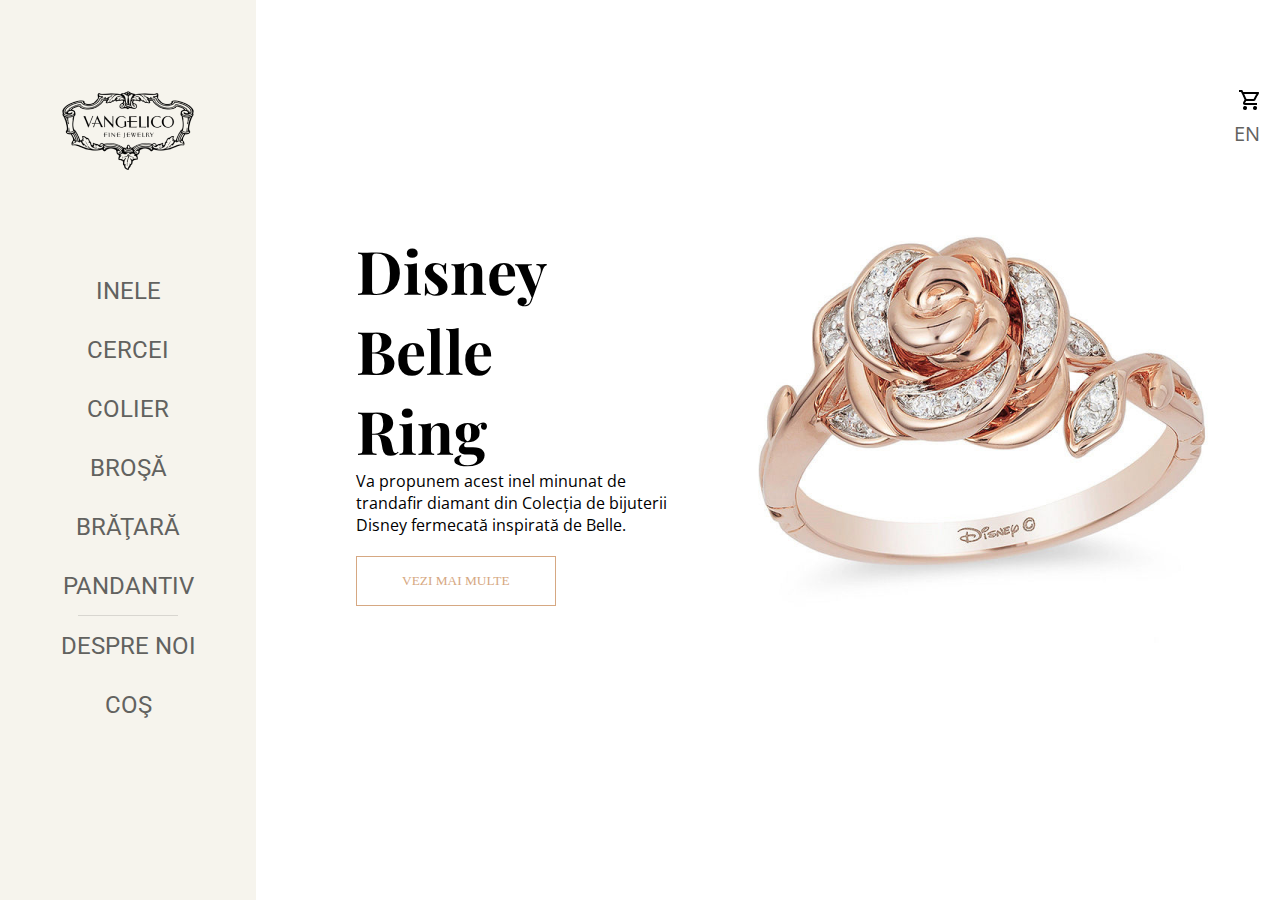
<file: index.html>
<!DOCTYPE html>
<html lang="en">
<head>
	<meta charset="UTF-8">
	<title>Vangelico</title>
	<link rel="icon" href="img/logo.png">
	<link href="https://fonts.googleapis.com/css?family=Open+Sans|Playfair+Display|Roboto&display=swap" rel="stylesheet">
	<link rel="stylesheet" href="css/home.css">
	<link rel="stylesheet" href="css/default.css">
	<link rel="stylesheet" href="css/responsive/index.css">
</head>
<body>
	<div class="main">
		<nav>
			<div class="burger">
				<div class="dot"></div>
				<div class="dot"></div>
				<div class="dot"></div>
			</div>
			<img src="img/logo.png">
			<ul class="nav-list">
				<li><a href="pages/inele.html">INELE</a></li>
				<li><a href="pages/cercei.html">CERCEI</a></li>
				<li><a href="pages/coliere.html">COLIER</a></li>
				<li><a href="pages/brose.html">broşă</a></li>
				<li><a href="pages/bratara.html">brăţară</a></li>
				<li><a href="pages/pandantiv.html">pandantiv</a></li>
				<hr class="delimitator">
				<li><a href="pages/despre.html">DESPRE NOI</a></li>
				<li><a href="pages/cos.html">COş</a></li>
			</ul>
		</nav>
		<div class="content">
			<div class="box">
				<a href="pages/cos.html"><img src="img/icons/box.png"></a>
				<ul class="lang">
					<li class="EN">EN</li>
					<ul class="lang_pages">
						<li><a href="pages/EN/home.html">Home</a></li>
						<li><a href="pages/EN/about.html">About Us</a></li>
					</ul>
				</ul>
			</div>
			<div class="introduction">
				<div class="introduction-text">
					<h1>Disney Belle <br> Ring </h1>
					<p>
						Va propunem acest inel minunat de trandafir diamant din Colecția de bijuterii Disney fermecată inspirată de Belle.</p>
						<button><a href="pages/inele.html">VEZI MAI MULTE</a></button>
				</div>
				<div class="introduction-image">
					<img src="img/home.png">
				</div>
			</div>
		</div>
	</div>
	<script src="index.js"></script>
</body>
</html>
</file>
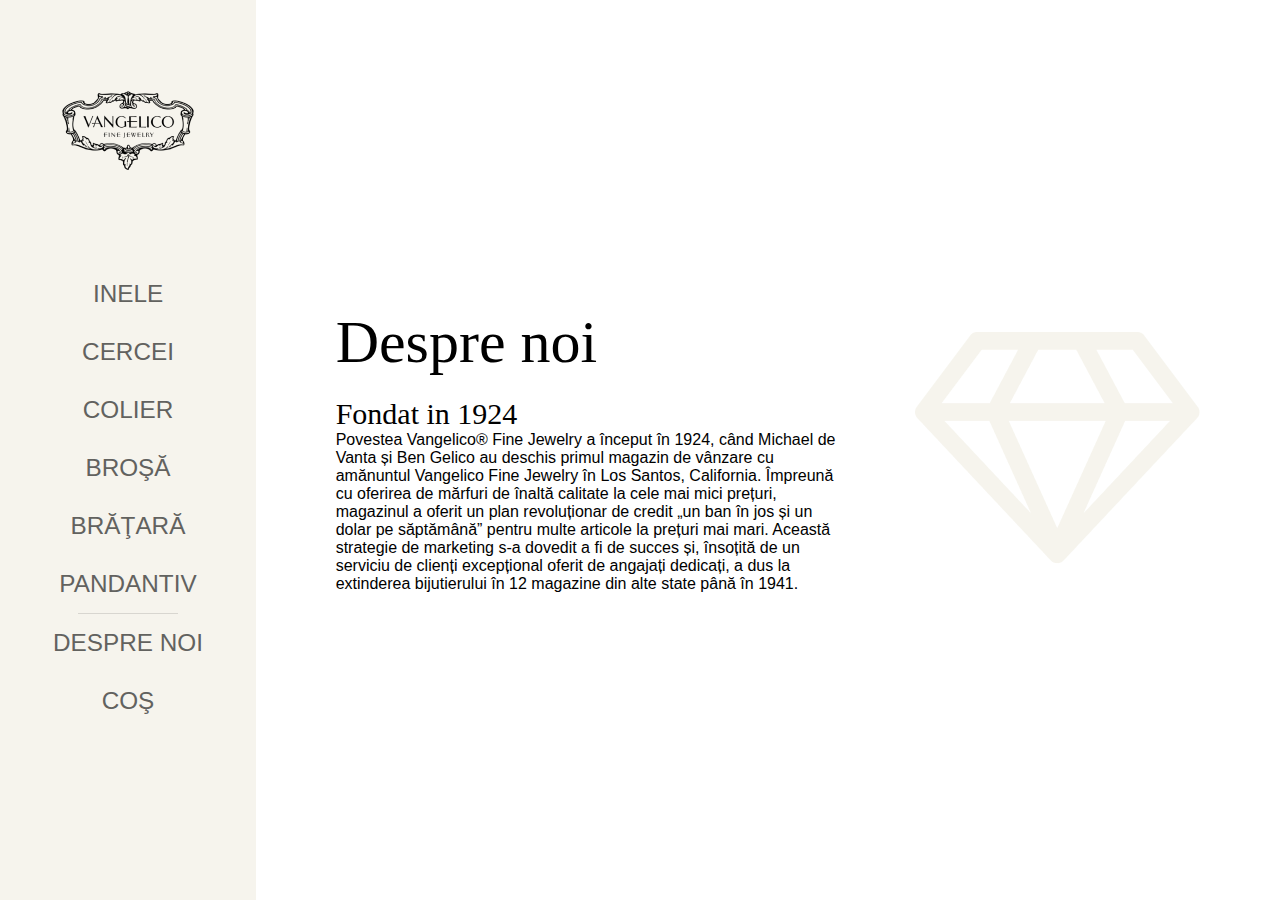
<file: pages/despre.html>
<!DOCTYPE html>
<html lang="en">
<head>
	<meta charset="UTF-8">
	<title>Despre noi</title>
	<link rel="icon" href="../img/logo.png">
    <link href="https://fonts.googleapis.com/css?family=Open+Sans|Playfair+Display|Roboto&display=swap rel="stylesheet">
	<link rel="stylesheet" href="../css/despre.css">	
	<link rel="stylesheet" href="../css/responsive/despre.css">
</head>
<body>
	<div class="main">
		<nav>
			<div class="burger">
				<div class="dot"></div>
				<div class="dot"></div>
				<div class="dot"></div>
			</div>
			<a href="../index.html"><img src="../img/logo.png"></a>
			<ul class="nav-list">
				<li><a href="inele.html">INELE</a></li>
				<li><a href="cercei.html">CERCEI</a></li>
				<li><a href="coliere.html">COLIER</a></li>
				<li><a href="brose.html">broşă</a></li>
				<li><a href="bratara.html">brăţară</a></li>
				<li><a href="pandantiv.html">pandantiv</a></li>
                <hr class="delimitator">
                <li><a href="despre.html">DESPRE NOI</a></li>
				<li><a href="cos.html">COş</a></li>
			</ul>
		</nav>
		<div class="content">
			<div class="about-text">
				<p>Despre noi</p>
				<p>Fondat in 1924</p>
				<p>
					Povestea Vangelico® Fine Jewelry a început în 1924, când Michael de Vanta și Ben Gelico au deschis primul magazin de vânzare cu amănuntul Vangelico Fine Jewelry în Los Santos, California. Împreună cu oferirea de mărfuri de înaltă calitate la cele mai mici prețuri, magazinul a oferit un plan revoluționar de credit „un ban în jos și un dolar pe săptămână” pentru multe articole la prețuri mai mari. Această strategie de marketing s-a dovedit a fi de succes și, însoțită de un serviciu de clienți excepțional oferit de angajați dedicați, a dus la extinderea bijutierului în 12 magazine din alte state până în 1941.</p>
			</div>
			<div class="about-image">
				<img src="../img/diamond.png" alt="diamond">
			</div>
		</div>
		</div>
	</div>

	<script src="../index.js"></script>
</body>
</html>
</file>
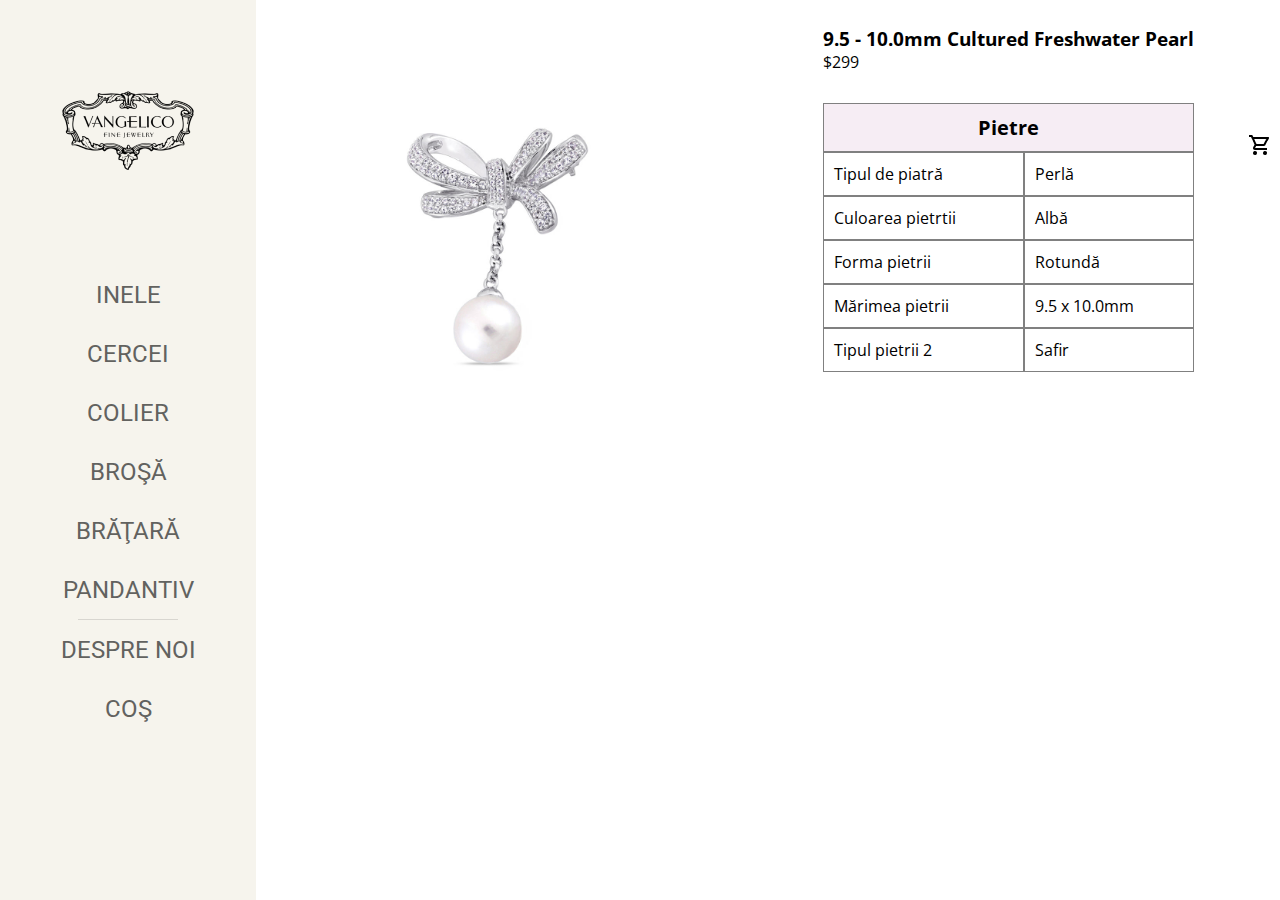
<file: pages/details/detail1.html>
<!DOCTYPE html>
<html lang="en">
<head>
	<meta charset="UTF-8">
	<title>Broşă</title>
	<link rel="icon" href="../../img/logo.png">
	<link href="https://fonts.googleapis.com/css?family=Open+Sans|Playfair+Display|Roboto&display=swap" rel="stylesheet">
    <link rel="stylesheet" href="../../css/brose.css">
    <link rel="stylesheet" href="../../css/responsive/cards.css">
    <link rel="stylesheet" href="detail.css">
</head>
<body>
	<div class="main">
		<nav>
			<div class="burger">
				<div class="dot"></div>
				<div class="dot"></div>
				<div class="dot"></div>
			</div>
			<a href="../../index.html"><img src="../../img/logo.png"></a>
			<ul class="nav-list">
				<li><a href="../inele.html">INELE</a></li>
				<li><a href="../cercei.html">CERCEI</a></li>
				<li><a href="../coliere.html">COLIER</a></li>
				<li><a href="../brose.html">broşă</a></li>
				<li><a href="../bratara.html">brăţară</a></li>
				<li><a href="../pandantiv.html">pandantiv</a></li>
				<hr class="delimitator">
				<li><a href="../despre.html">DESPRE NOI</a></li>
				<li><a href="../cos.html">COş</a></li>
			</ul>
		</nav>
		<div class="content">
			<div class="box">
				<a href="../cos.html"><img src="../../img/icons/box.png"></a>
			</div>
			<div class="cards">
                <div class="detail">
                    <img src="detail1.jpg" alt="detail1">
                    <div class="rest">
                        <h3>9.5 - 10.0mm Cultured Freshwater Pearl</h3>
                        <p>$299</p>
                        <div class="tabel">
                            <table cellspacing="0">
                                <thead>
                                    <td colspan="2">Pietre</td>
                                </thead>
                                <tr>
                                    <td>Tipul de piatră</td>
                                    <td>Perlă</td>
                                </tr>
                                <tr>
                                    <td>Culoarea pietrtii</td>
                                    <td>Albă</td>
                                </tr>
                                <tr>
                                    <td>Forma pietrii</td>
                                    <td>Rotundă</td>
                                </tr>
                                <tr>
                                    <td>Mărimea pietrii</td>
                                    <td>9.5 x 10.0mm</td>
                                </tr>
                                <tr>
                                    <td>Tipul pietrii 2</td>
                                    <td>Safir</td>
                                </tr>
                            </table>
                        </div>
                    </div>
                </div>
            </div>
		</div>
		</div>
	</div>
	<script src="../../index.js"></script>
</body>
</html>
</file>
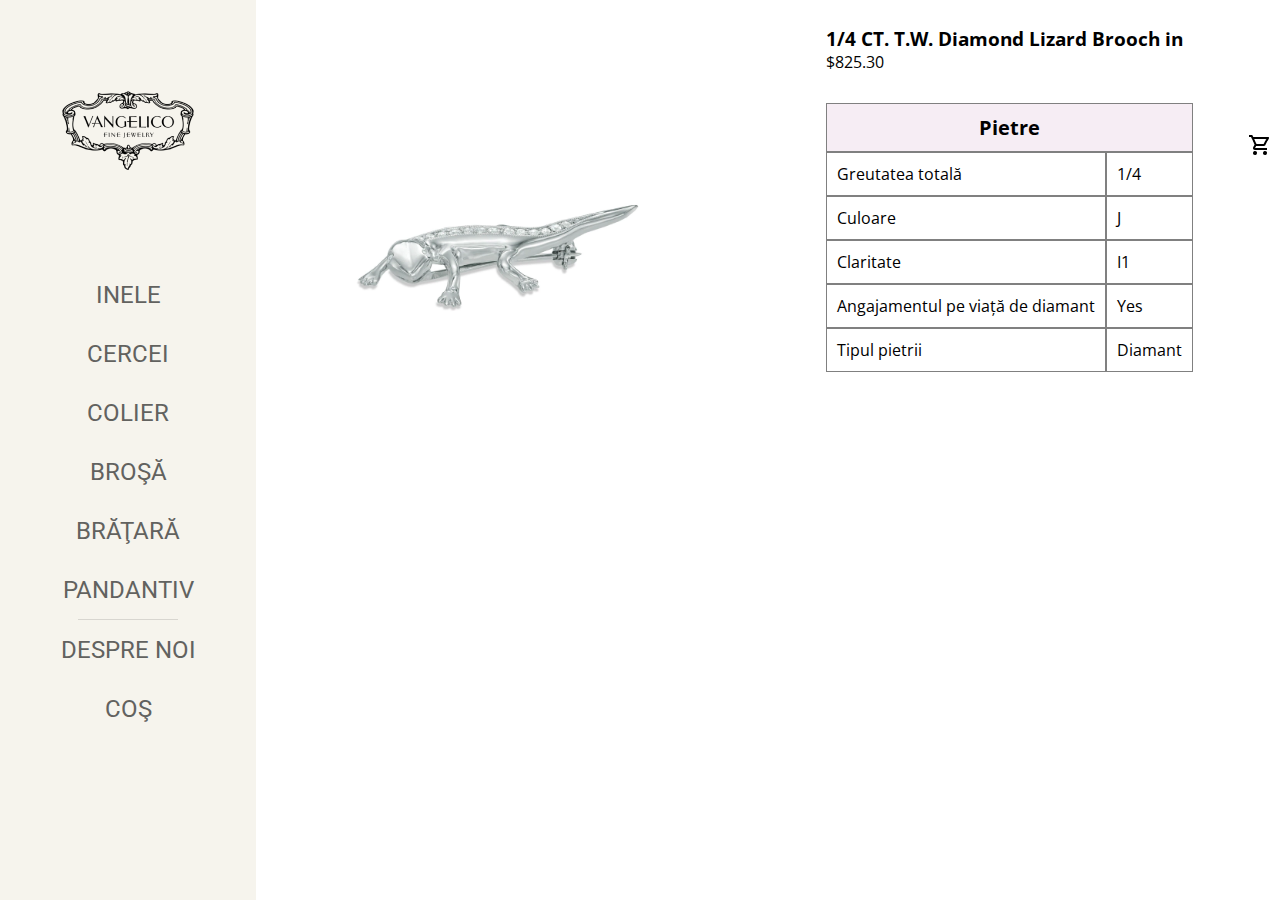
<file: pages/details/detail2.html>
<!DOCTYPE html>
<html lang="en">
<head>
	<meta charset="UTF-8">
	<title>Broşă</title>
	<link rel="icon" href="../../img/logo.png">
	<link href="https://fonts.googleapis.com/css?family=Open+Sans|Playfair+Display|Roboto&display=swap" rel="stylesheet">
    <link rel="stylesheet" href="../../css/brose.css">
    <link rel="stylesheet" href="../../css/responsive/cards.css">
    <link rel="stylesheet" href="detail.css">
</head>
<body>
	<div class="main">
		<nav>
			<div class="burger">
				<div class="dot"></div>
				<div class="dot"></div>
				<div class="dot"></div>
			</div>
			<a href="../../index.html"><img src="../../img/logo.png"></a>
			<ul class="nav-list">
				<li><a href="../inele.html">INELE</a></li>
				<li><a href="../cercei.html">CERCEI</a></li>
				<li><a href="../coliere.html">COLIER</a></li>
				<li><a href="../brose.html">broşă</a></li>
				<li><a href="../bratara.html">brăţară</a></li>
				<li><a href="../pandantiv.html">pandantiv</a></li>
				<hr class="delimitator">
				<li><a href="../despre.html">DESPRE NOI</a></li>
				<li><a href="../cos.html">COş</a></li>
			</ul>
		</nav>
		<div class="content">
			<div class="box">
				<a href="../cos.html"><img src="../../img/icons/box.png"></a>
			</div>
			<div class="cards">
                <div class="detail">
                    <img src="detail2.webp" alt="detail1">
                    <div class="rest">
                        <h3>1/4 CT. T.W. Diamond Lizard Brooch in</h3>
                        <p>$825.30</p>
                        <div class="tabel">
                            <table cellspacing="0">
                                <thead>
                                    <td colspan="2">Pietre</td>
                                </thead>
                                <tr>
                                    <td>Greutatea totală</td>
                                    <td>1/4</td>
                                </tr>
                                <tr>
                                    <td>Culoare</td>
                                    <td>J</td>
                                </tr>
                                <tr>
                                    <td>Claritate</td>
                                    <td>I1</td>
                                </tr>
                                <tr>
                                    <td>Angajamentul pe viață de diamant</td>
                                    <td>Yes</td>
                                </tr>
                                <tr>
                                    <td>Tipul pietrii</td>
                                    <td>Diamant</td>
                                </tr>
                            </table>
                        </div>
                    </div>
                </div>
            </div>
		</div>
		</div>
	</div>
	<script src="../../index.js"></script>
</body>
</html>
</file>
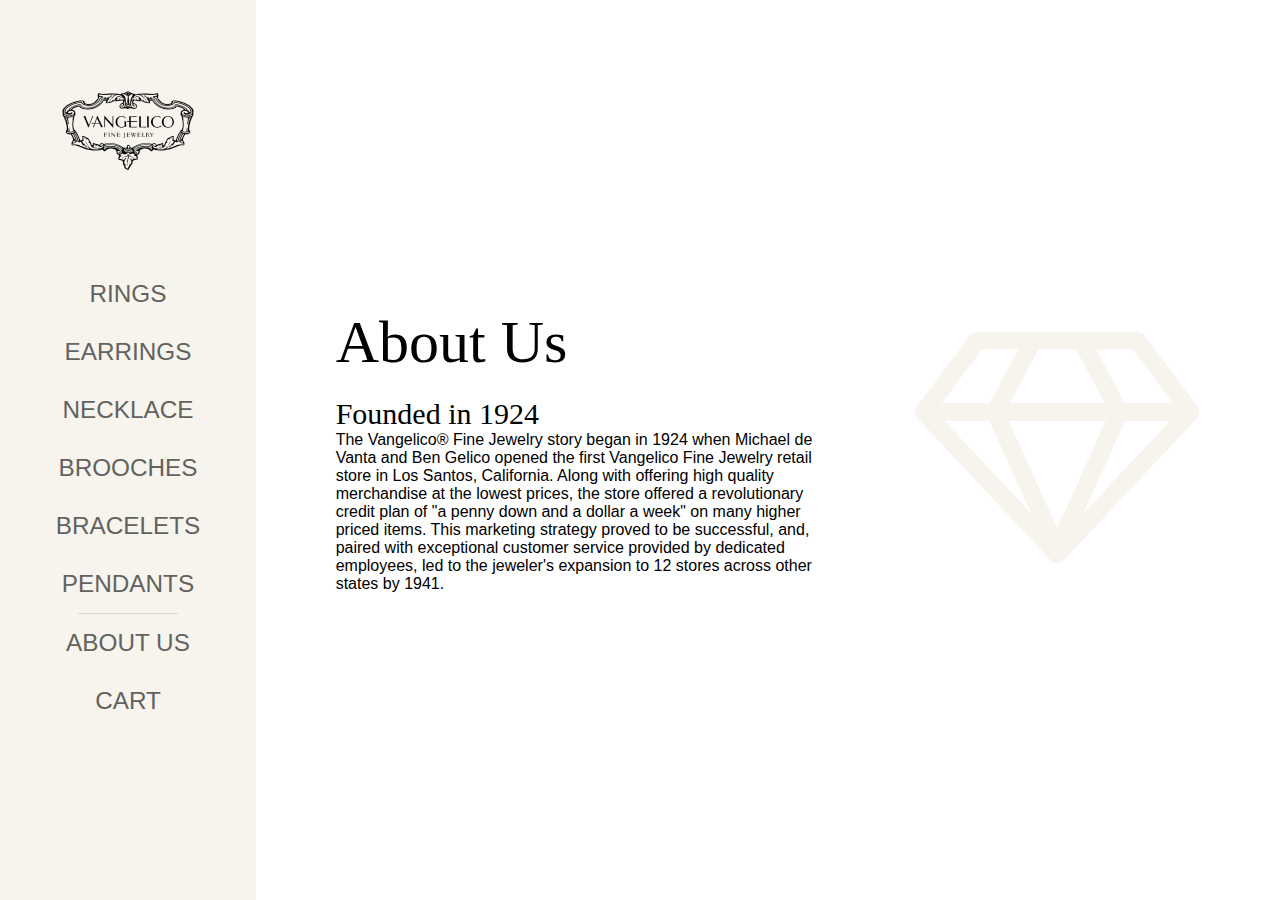
<file: pages/EN/about.html>
<!DOCTYPE html>
<html lang="en">
<head>
	<meta charset="UTF-8">
	<title>About Us</title>
	<link rel="icon" href="../img/logo.png">
    <link href="https://fonts.googleapis.com/css?family=Open+Sans|Playfair+Display|Roboto&display=swap rel="stylesheet">
	<link rel="stylesheet" href="../../css/despre.css">	
	<link rel="stylesheet" href="../../css/responsive/despre.css">
</head>
<body>
	<div class="main">
		<nav>
			<div class="burger">
				<div class="dot"></div>
				<div class="dot"></div>
				<div class="dot"></div>
			</div>
			<a href="../../index.html"><img src="../../img/logo.png"></a>
			<ul class="nav-list">
				<li><a href="../inele.html">RINGS</a></li>
				<li><a href="../cercei.html">EARRINGS</a></li>
				<li><a href="../coliere.html">NECKLACE</a></li>
				<li><a href="../brose.html">BROOCHES</a></li>
				<li><a href="../bratara.html">BRACELETS</a></li>
				<li><a href="../pandantiv.html">PENDANTS</a></li>
                <hr class="delimitator">
                <li><a href="../despre.html">ABOUT US</a></li>
				<li><a href="../cos.html">CART</a></li>
			</ul>
		</nav>
		<div class="content">
			<div class="about-text">
				<p>About Us</p>
				<p>Founded in 1924</p>
				<p>
					The Vangelico® Fine Jewelry story began in 1924 when Michael de Vanta and Ben Gelico opened the first Vangelico Fine Jewelry retail store in Los Santos, California. Along with offering high quality merchandise at the lowest prices, the store offered a revolutionary credit plan of "a penny down and a dollar a week" on many higher priced items. This marketing strategy proved to be successful, and, paired with exceptional customer service provided by dedicated employees, led to the jeweler's expansion to 12 stores across other states by 1941.</p>
			</div>
			<div class="about-image">
				<img src="../../img/diamond.png" alt="diamond">
			</div>
		</div>
		</div>
	</div>

	<script src="../../index.js"></script>
</body>
</html>
</file>
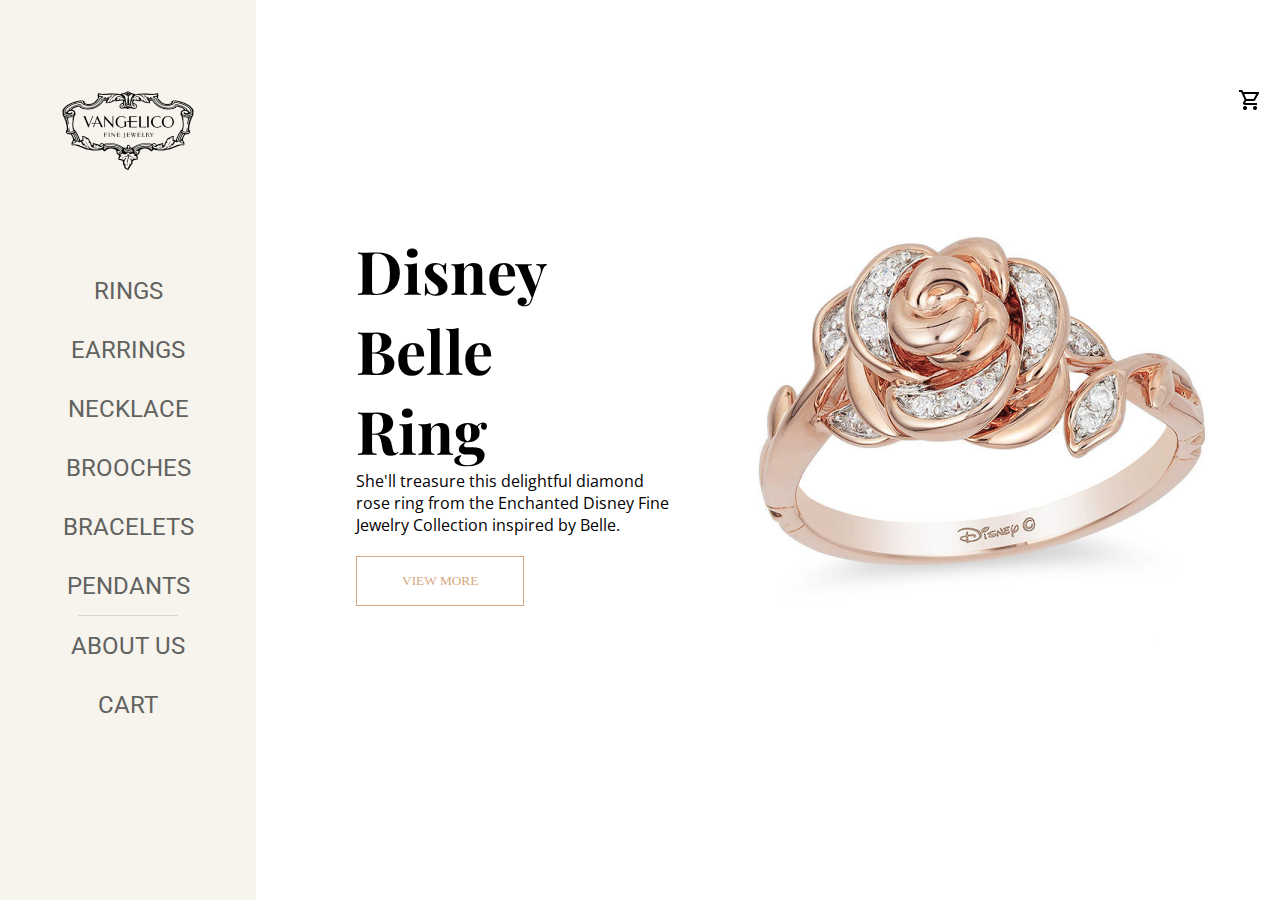
<file: pages/EN/home.html>
<!DOCTYPE html>
<html lang="en">
<head>
	<meta charset="UTF-8">
	<title>Vangelico</title>
	<link rel="icon" href="../../img/logo.png">
	<link href="https://fonts.googleapis.com/css?family=Open+Sans|Playfair+Display|Roboto&display=swap" rel="stylesheet">
	<link rel="stylesheet" href="../../css/home.css">
	<link rel="stylesheet" href="../../css/default.css">
	<link rel="stylesheet" href="../../css/responsive/index.css">
</head>
<body>
	<div class="main">
		<nav>
			<div class="burger">
				<div class="dot"></div>
				<div class="dot"></div>
				<div class="dot"></div>
			</div>
			<img src="../../img/logo.png">
			<ul class="nav-list">
				<li><a href="../../pages/inele.html">RINGS</a></li>
				<li><a href="../../pages/cercei.html">EARRINGS</a></li>
				<li><a href="../../pages/coliere.html">NECKLACE</a></li>
				<li><a href="../../pages/brose.html">BROOCHES</a></li>
				<li><a href="../../pages/bratara.html">BRACELETS</a></li>
				<li><a href="../../pages/pandantiv.html">PENDANTS</a></li>
				<hr class="delimitator">
				<li><a href="../../pages/despre.html">ABOUT US</a></li>
				<li><a href="../../pages/cos.html">CART</a></li>
			</ul>
		</nav>
		<div class="content">
			<div class="box">
				<a href="../../pages/cos.html"><img src="../../img/icons/box.png"></a>
			</div>
			<div class="introduction">
				<div class="introduction-text">
					<h1>Disney Belle <br> Ring </h1>
					<p>
						She'll treasure this delightful diamond rose ring from the Enchanted Disney Fine Jewelry Collection inspired by Belle.</p>
						<button><a href="../../pages/inele.html">VIEW MORE</a></button>
				</div>
				<div class="introduction-image">
					<img src="../../img/home.png">
				</div>
			</div>
		</div>
	</div>
	<script src="../../index.js"></script>
</body>
</html>
</file>
<file: css/home.css>
body{
	overflow: hidden;
}
.nav-list li a{
		color:#62625F;
}
.box {

	text-align: right;
	margin-right: 20px;
}
.introduction{
	display: flex;
	justify-content: space-evenly;
	align-items: center;
}
.introduction-text{
	margin-left: 100px;
}
/* .introduction-text button {
	margin-top: 40px;
	background-color: white;
	padding:10px;
	border:1px solid grey;
	border-radius: 5px;
	font-family: 'Roboto',sans-serif;
} */
.introduction-text button{
	background-color: transparent;
	position: relative;
	color:#ed5107;
	margin-top: 20px;
	padding:16px 45px;
	border:1px solid #D6A882;
	transition: color 0.3s ease-out 0.3s;
	font-family: Verdana;
	cursor: pointer;
	overflow: hidden;
}
button::before{
	content: "";
	position: absolute;
	top: -69px;
	left:0;
	z-index: -1;
	width: 100%;
	height: 100%;
	background-color: #D6A882;
	transform: skewY(-12deg);
	transition:all 0.5s ease-out;
}
button::after{
	content: "";
	position: absolute;
	bottom: -69px;
	right:0px;
	z-index: -1;
	width: 100%;
	height: 100%;
	background-color: #D6A882;
	transform: skewY(-12deg);
	transition:all 0.5s ease-out;
}
button:hover::before{
	top:-23px;
}
button:hover::after{
	bottom:-23px;
}
.introduction-text button:hover a{
	color:#F6F4ED;
}
.introduction-text button a{
	text-decoration: none;
	color:#D6A882;
}
.introduction-text h1{
	font-family: 'Playfair Display';
	font-size: 60px;

}
ul{
	list-style-type: none;
}
.lang{
	padding-top: 10px;
}
.lang{
	position: absolute;
	right: 10px;
	width: 100px;
	padding:5px 10px;
	text-align: right;
	color:#62625F;
}
.EN{
	font-size: 20px;
}
.lang_pages{
	display: none;
}
.lang:hover .lang_pages{
	display: block;
	position: absolute;
	right: 10px;
}
/* .lang:hover .lang_pages li{
	background-color: #F6F4ED;
	padding:5px 15px;
	color:#62625F;
} */
.lang:hover .lang_pages li a{
	color:#62625F;
}
a{
	text-decoration: none;
}
</file>
<file: css/default.css>
*{
	margin: 0;
	padding: 0;
}
body{
	overflow-x: hidden;
}
.main{
	display: flex;
	position: relative;
}
.main nav {
	width: 20vw;
	height: 100vh;
	background-color: #F6F4ED;
	font-family: 'Roboto', sans-serif;
	display: flex;
	flex-direction: column;
	align-items: center;
	position: fixed;
	top: 0;
	left: 0;
}
.main img {
	padding-top: 10vh;
}
.main .content{
	width: 80vw;
	height: 100%;
	font-family: 'Open Sans',sans-serif;
	position: absolute;
	top: 0;
	left:20vw;
}
.nav-list{
	display: flex;
	flex-direction: column;
	align-items: center;
	margin-top: 10vh;
	text-transform: uppercase;
	list-style-type: none;
	color:#62625F;
	height: 100%;
	font-size: 2.7vh;
}
.nav-list li{
	padding:15px;
}
.nav-list li a{
		color:#62625F;
}
.nav-list li a:hover{
	color:black;
	cursor: pointer;
}
a{
	text-decoration: none;
}
.standart-img-size{
	width: 143.98px;
	height: 136px;
}
.delimitator{
	border: 0;
  clear:both;
  display:block;
	width: 100px;
  background-color:#D8D6D0;
  height: 1px;
}
.card img:first-child{
	transition: transform 2s ease;
	overflow: hidden;
}
.card img:first-child:hover{
	
	transform:translateY(-20px) scale(1.1) rotate(5deg);
	cursor: pointer;
}
.introduction-image img{
	padding:0;
}
</file>
<file: css/responsive/index.css>
/* Extra small devices (phones, 600px and down) */
@media only screen and (max-width: 600px) {
    body{
        overflow: scroll;
        overflow-x: hidden;
    }
    .main{
        display: flex;
        flex-direction: column;
    }
    .main nav{
        display: flex;
        width: 100vw;
        height: 100vh;
        z-index: 0;
        position: relative;
        align-items: center;
        justify-content: center;
    }
    .main nav img{
        width: 50%;
        height: auto;
        max-width: 200px;
        animation: fade 5s ease forwards;
    }
    .main .content{
        position: static;
        z-index: 1;
        display: flex;
        flex-direction: column;
        width:100%;
        padding-top:100px;
    }
    .main .burger .dot{
        width: 30px;
        height: 3px;
        background-color: white;
        margin:10px;
        box-shadow: 0px 0px 5px 1px rgba(0,0,0,0.75);
    }
    .main .burger{
        position: absolute;
        right:10px;
        top:20px;
        cursor: pointer;
        
    }
    .main .nav-list{
        position: absolute;
        transform: translateX(100%);
        transition: transform 1s ease;
        top:0;
        width:100%;
        height:100vh;
        background-color: #F6F4ED;
        display: flex;
        align-items: center;
        justify-content: center;
    }
    .main .nav-list li{
        opacity: 0;
    }
    .main .nav-list li a{
        color:black;
        padding:10px;
    }
    .introduction{
        flex-direction: column;
        align-items: center;
        width:100%;
    }
    .introduction-text{
        margin: 0;
        padding: 20px;
        text-align: center;
    }
    .introduction-image,.introduction-image img{
        width: 100%;
    }
    @keyframes fade{
        from{
            opacity:0;
        }
        to{
            opacity: 1;
        }
    }
    @keyframes navLinkFade{
        from{
            opacity:0;
            transform:translateX(50px);
        }
        to{
            opacity: 1;
            transform:translateX(0px);
        }
    }
    .box img{
        padding: 0;
        margin:0;
    }
    .introduction{
        padding-top: 50px;
    }
}

/* Small devices (portrait tablets and large phones, 600px and up) */
@media only screen and (min-width: 600px) and (max-width:991px){
    .introduction{
       flex-direction: column;
    }
    .introduction-text{
        margin: 0;
        padding: 0;
        text-align: center;
    }
    .introduction-image{
        width: 100%;
        text-align: center;
    }
    .introduction-image img{
        width: 70%;
    }
    .nav-list li a{
        font-size: 15px;
    }
    nav img{
        width: 80%;
    }
}

/* Large devices (laptops/desktops, 992px and up) */
@media only screen and (min-width: 992px) {}

/* Extra large devices (large laptops and desktops, 1200px and up) */
@media only screen and (min-width: 1200px) {}
</file>
<file: css/despre.css>
*{
	margin: 0;
	padding: 0;
}
.main{
	display: flex;
	position: relative;
}
.main nav {
	position: fixed;
	top: 0;
	left: 0;
	width: 20vw;
	height: 100vh;
	background-color: #F6F4ED;
	font-family: 'Roboto', sans-serif;
	display: flex;
	flex-direction: column;
	align-items: center;
}
.main img {
	margin-top: 10vh;
}
.main .content{
	width: 80vw;
	height: 100vh;
	position: absolute;
	top: 0;
	left: 20vw;
}
.nav-list{
	display: flex;
	flex-direction: column;
	align-items: center;
	margin-top: 10vh;
	text-transform: uppercase;
	list-style-type: none;
	color:#62625F;
	font-size: 2.7vh;}
.nav-list li{
	padding:15px;
}
.nav-list li a{
		color:#62625F;
}
.nav-list li a:hover{
	color:black;
	cursor: pointer;
}
a{
	text-decoration: none;
}
.standart-img-size{
	width: 143.98px;
	height: 136px;
}
.delimitator{
	border: 0;
  clear:both;
  display:block;
	width: 100px;
  background-color:#D8D6D0;
  height: 1px;
}
.content {
    display: flex;
    align-items: center;
    justify-content: space-evenly;
}
.about{
    width: 500px;;
    text-align: center;
    margin:0 auto;
    position: relative;
    top: 50%;
    transform: translate(0,-50%);
}

.icons{
    display: flex;
    flex-direction: column;
    align-items: center;
}

.icons img {
    width: 30px;
    margin:0;
    margin-right: 5px;
}
.icons div{
    display: flex;
    align-items: center;
}
.about-text{
    width: 500px;
}
.about-text p:first-child{
    font-family: 'Playfair Display';
    font-size: 60px;
}
.about-text p:nth-child(2){
    font-family: 'Playfair Display';
    font-size: 30px;
    padding-top: 20px;
}
.about-text p:last-child{
	font-family: 'Open Sans',sans-serif;
}
.about-image img{
    margin: 0;
}
</file>
<file: css/responsive/despre.css>
/* Extra small devices (phones, 600px and down) */
@media only screen and (max-width: 600px) {
    body{
        overflow: scroll;
        overflow-x: hidden;
    }
    .main{
        display: flex;
        flex-direction: column;
    }
    .main nav{
        display: flex;
        width: 100vw;
        height: 100vh;
        z-index: 0;
        position: relative;
        align-items: center;
        justify-content: center;
    }
    .main nav img{
        width: 100%;
        height: auto;
        max-width: 200px;
        animation: fade 5s ease forwards;
    }
    .main .content{
        position: static;
        z-index: 1;
        display: flex;
        flex-direction: column;
        width:100%;
        padding-top:100px;
    }
    .main .burger .dot{
        width: 30px;
        height: 3px;
        background-color: white;
        margin:10px;
        box-shadow: 0px 0px 5px 1px rgba(0,0,0,0.75);
    }
    .main .burger{
        position: absolute;
        right:10px;
        top:20px;
        cursor: pointer;
        
    }
    .main .nav-list{
        position: absolute;
        transform: translateX(100%);
        transition: transform 1s ease;
        top:0;
        width:100%;
        height:100vh;
        background-color: #F6F4ED;
        display: flex;
        align-items: center;
        justify-content: center;
    }
    .main .nav-list li{
        opacity: 0;
    }
    .main .nav-list li a{
        color:black;
        padding:10px;
    }
    .about-text{
        width:100%;
        text-align: center;
    }
    .about-text p {
        width:100%;
    }
    @keyframes fade{
        from{
            opacity:0;
        }
        to{
            opacity: 1;
        }
    }
    @keyframes navLinkFade{
        from{
            opacity:0;
            transform:translateX(50px);
        }
        to{
            opacity: 1;
            transform:translateX(0px);
        }
    }
    .box img{
        padding: 0;
        margin:0;
    }
}

/* Small devices (portrait tablets and large phones, 600px and up) */
@media only screen and (min-width: 600px) and (max-width:991px){
    .nav-list li a{
        font-size: 15px;
    }
    nav{
        text-align: center;
    }
    nav img{
        width: 80%;
    }
    .content{
        flex-direction: column;
    }
    .about-text p{
        margin-left: 20px;
        margin-right: 20px;
    }
}

/* Large devices (laptops/desktops, 992px and up) */
@media only screen and (min-width: 992px) {}

/* Extra large devices (large laptops and desktops, 1200px and up) */
@media only screen and (min-width: 1200px) {}
</file>
<file: css/brose.css>
@import 'default.css';
.cards{
	display: flex;
	justify-content: space-evenly;
	flex-flow: row wrap;
	text-align: center;
}
.card{
	margin-top:60px;
	margin-left: 5px;
	margin-right: 5px;
	width: 23%;
	font-family: 'Open Sans',sans-serif;
}
.card-text-block{
	display: flex;
	justify-content: space-around;
	align-items: center;
}
.card-text-block div p {
	color:#666666;
}
.card-text-block img:last-child{
	max-width: 16px;
	max-height: 17px;
	border:2px solid darkgrey;
	padding: 10px;
	border-radius: 5px;
}
.card-text-block img:last-child:hover{
	cursor: pointer;
}
.box {
	text-align: right;
}
.box img{
	margin: 0;
	position: fixed;
	top: 5%;
	right: 10px;
}
</file>
<file: css/responsive/cards.css>
/* Extra small devices (phones, 600px and down) */
@media only screen and (max-width: 600px) {
    body{
        overflow: scroll;
        overflow-x: hidden;
    }
    .main{
        display: flex;
        flex-direction: column;
    }
    .main nav{
        display: flex;
        width: 100vw;
        height: 100vh;
        z-index: 0;
        position: relative;
        align-items: center;
        justify-content: center;
    }
    .main nav img{
        width: 100%;
        height: auto;
        max-width: 200px;
        animation: fade 5s ease forwards;
    }
    .main .content{
        position: static;
        z-index: 1;
        display: flex;
        flex-direction: column;
        width:100%;
        padding-top:100px;
    }
    .main .burger .dot{
        width: 30px;
        height: 3px;
        background-color: white;
        margin:10px;
        box-shadow: 0px 0px 5px 1px rgba(0,0,0,0.75);
    }
    .main .burger{
        position: absolute;
        right:10px;
        top:20px;
        cursor: pointer;
        
    }
    .main .nav-list{
        position: absolute;
        transform: translateX(100%);
        transition: transform 1s ease;
        top:0;
        width:100%;
        height:100vh;
        background-color: #F6F4ED;
        display: flex;
        align-items: center;
        justify-content: center;
    }
    .main .nav-list li{
        opacity: 0;
    }
    .main .nav-list li a{
        color:black;
        padding:10px;
    }
    .introduction{
        flex-direction: column;
        align-items: center;
        width:100%;
    }
    .introduction-text{
        margin: 0;
        padding: 20px;
        text-align: center;
    }
    .introduction-image,.introduction-image img{
        width: 100%;
    }
    @keyframes fade{
        from{
            opacity:0;
        }
        to{
            opacity: 1;
        }
    }
    @keyframes navLinkFade{
        from{
            opacity:0;
            transform:translateX(50px);
        }
        to{
            opacity: 1;
            transform:translateX(0px);
        }
    }
    .box{
        position: relative;
    }
    .box img{
        position: sticky;
        top:0;
    }
    .card{
        width:100%;
    }
}

/* Small devices (portrait tablets and large phones, 600px and up) */
@media only screen and (min-width: 600px) and (max-width:991px){
    /* .introduction{
       flex-direction: column;
    }
    .introduction-text{
        margin: 0;
        padding: 0;
        text-align: center;
    }
    .introduction-image{
        width: 100%;
        text-align: center;
    }
    .introduction-image img{
        width: 70%;
    } */
    .nav-list li a{
        font-size: 15px;
    }
    nav{
        text-align: center;
    }
    nav img{
        width: 80%;
    }
    .card{
        width:45%;
    }
}

/* Large devices (laptops/desktops, 992px and up) */
@media only screen and (min-width: 992px) {}

/* Extra large devices (large laptops and desktops, 1200px and up) */
@media only screen and (min-width: 1200px) {}
</file>
<file: pages/details/detail.css>
.detail{
    width: 100%;
    text-align: left;
    font-family: 'Open Sans',sans-serif;
    display: flex;
    flex-flow: row wrap;
    align-items: center;
    justify-content: space-around;
}
.detail img {
    width: 30%;
}
table{
    margin-top: 30px;
    width:100%;
}
table tr td{
    border:1px solid grey;
    margin: 0;
    padding: 10px;
}
thead{
    background-color: #F6EDF4;
    width:100%;
    text-align: center;
    color:black;
    font-weight: bold;
    font-size: 20px;
}
@media screen and (max-width:500px){
    .detail img{
        width: 100%;
    }
    .detail{
        padding:10px;
    }
}
</file>
